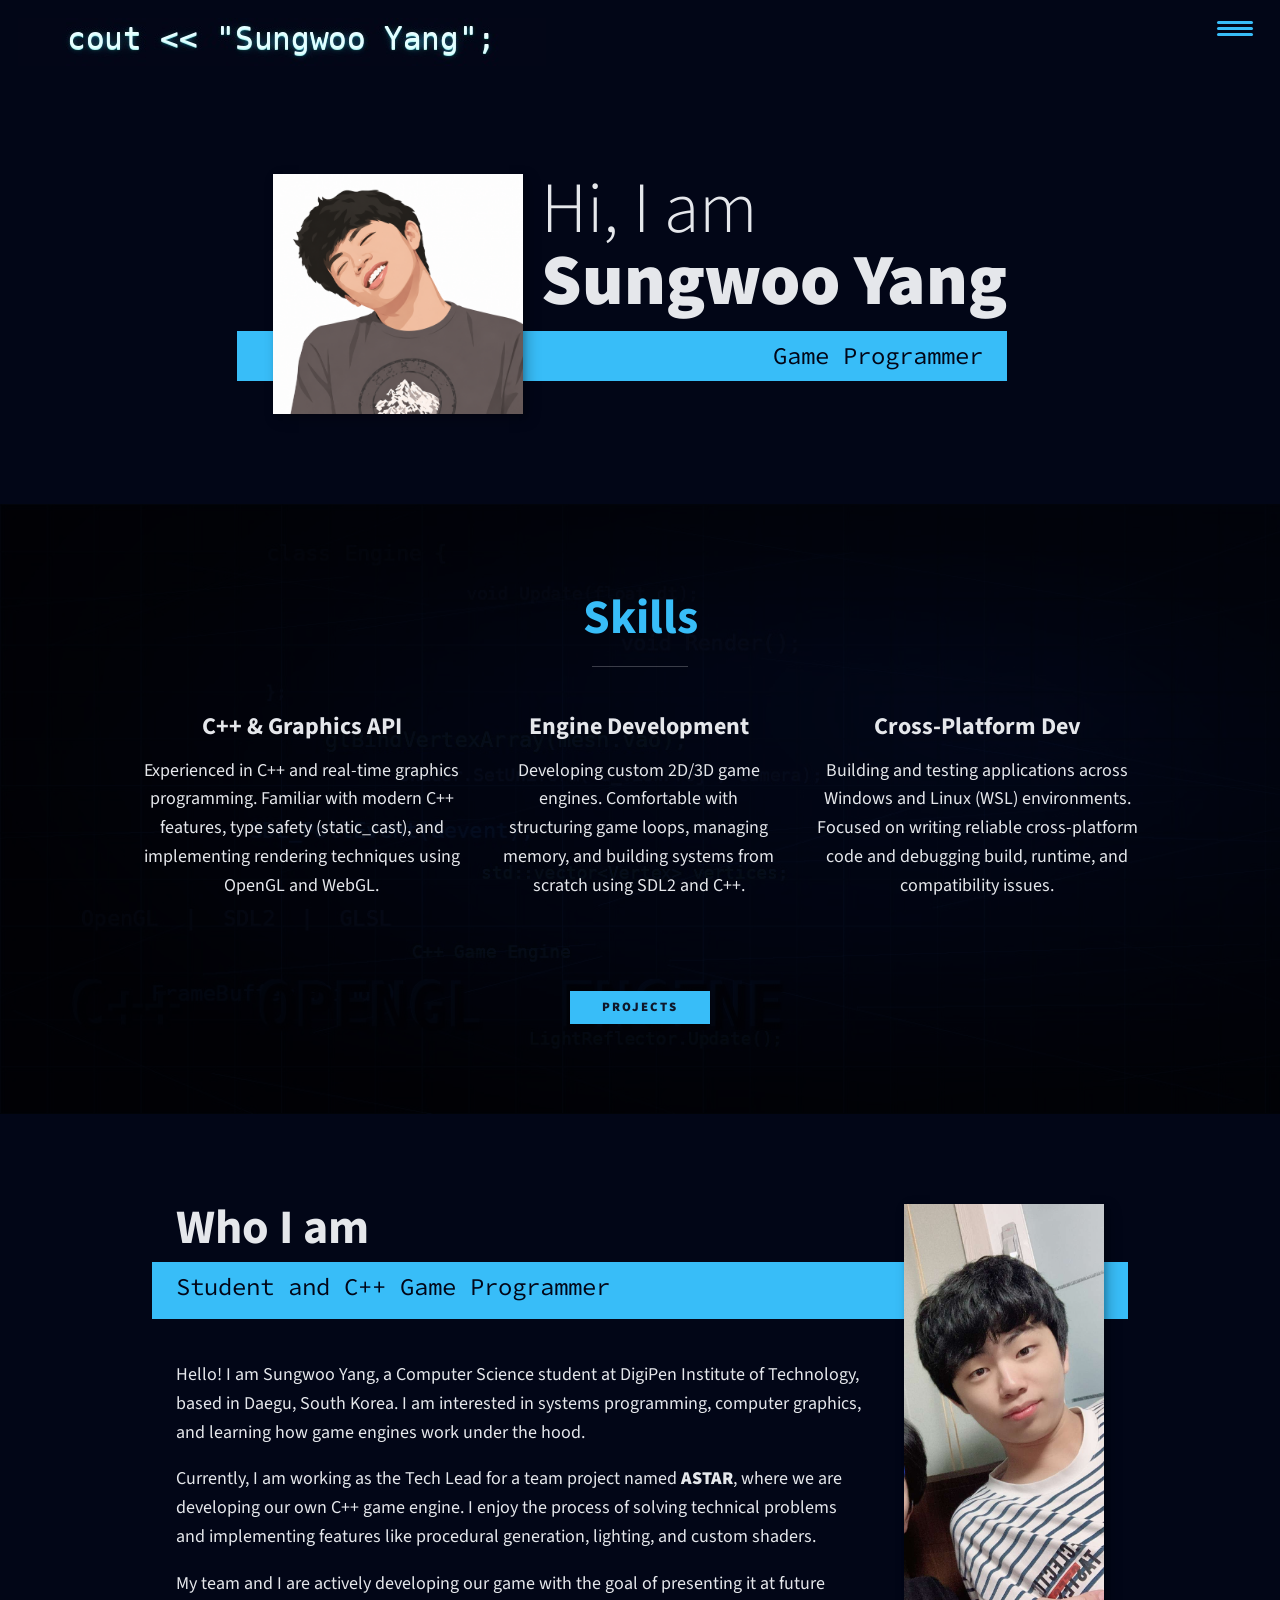
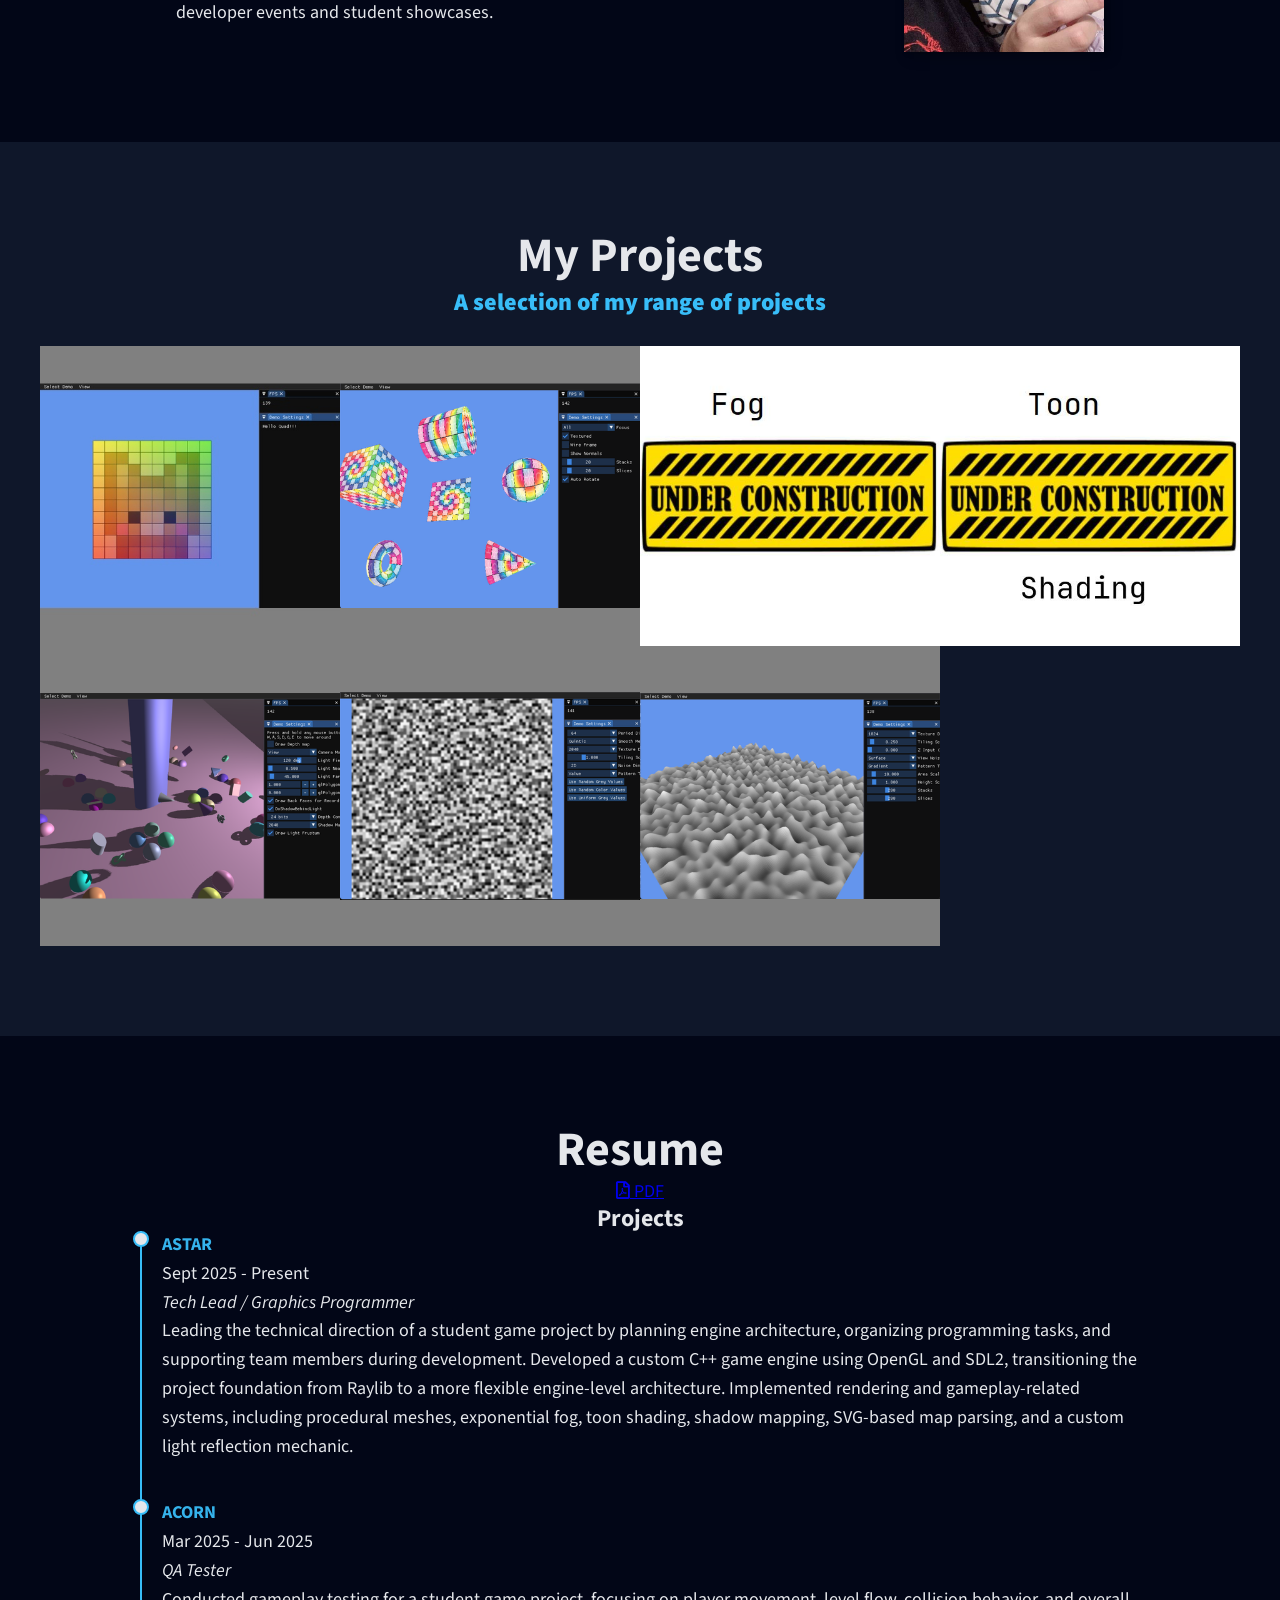
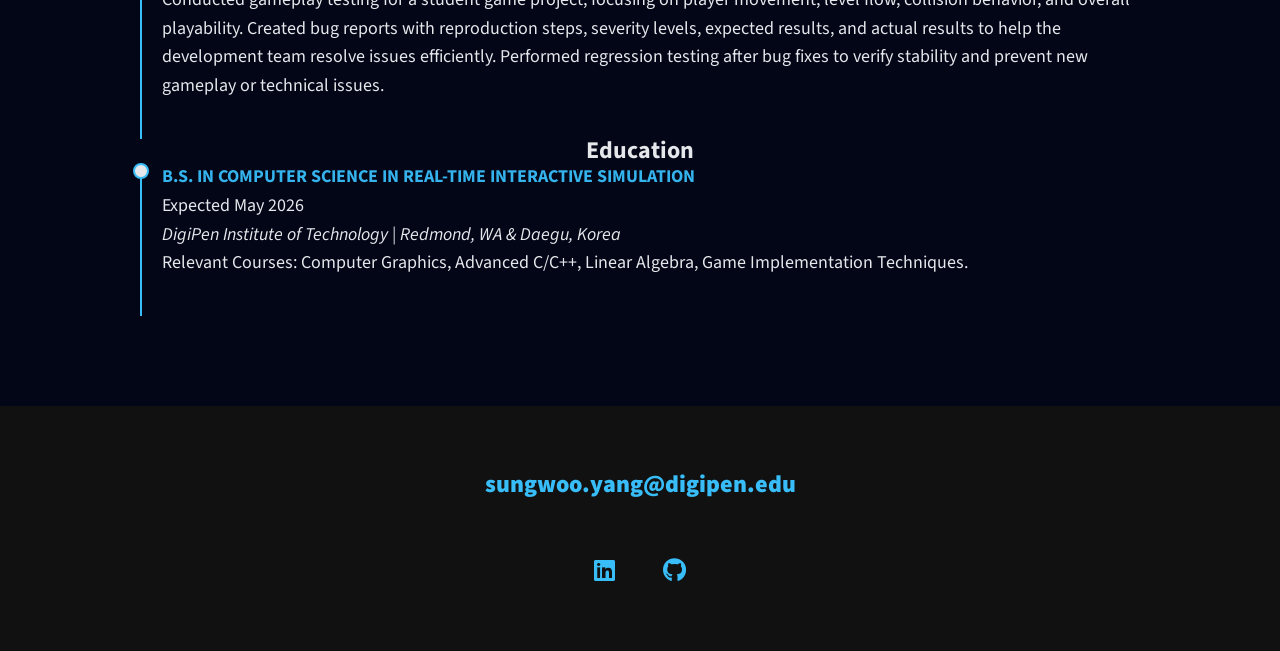
<file: index.html>
<!-- https://youtu.be/_xkSvufmjEs?si=mh-MXT2ZdUasYAYn&t=3416 -->
<!-- adobe.ly/2GAgF93 -->
<!-- https://scrimba.com/build-and-deploy-your-portfolio-c012 -->
<!DOCTYPE html>
<html lang="en">

<head>
    <meta charset="UTF-8">
    <link rel="icon" type="image/svg+xml" href="../img/face.jpg">

    <!-- Help auto scale for desktop & mobile -->
    <meta name="viewport" content="width=device-width, initial-scale=1.0" />
    <title>Sungwoo Yang Portfolio Website</title>

    <!-- Normalize the difference across browsers  https://necolas.github.io/normalize.css/ -->
    <link rel="stylesheet" href="external/normalize.css" />

    <link rel="stylesheet" href="https://cdnjs.cloudflare.com/ajax/libs/font-awesome/5.11.2/css/all.css"
        integrity="sha256-46qynGAkLSFpVbEBog43gvNhfrOj+BmwXdxFgVK/Kvc=" crossorigin="anonymous" />

    <!-- https://fonts.google.com/selection/embed -->
    <link rel="preconnect" href="https://fonts.googleapis.com" />
    <link rel="preconnect" href="https://fonts.gstatic.com" crossorigin />
    <link
        href="https://fonts.googleapis.com/css2?family=Source+Code+Pro:ital,wght@0,200..900;1,200..900&family=Source+Sans+3:ital,wght@0,200..900;1,200..900&display=swap"
        rel="stylesheet" />

    <link rel="stylesheet" href="css/style.css" />
</head>

<body>
    <header>
        <div class="logo">
            <!-- alt text can be blank since the logo is purely decorative and putting something like logo isn't actually helpful -->
            <img src="img/cout.jpg" alt="">
        </div>
        <button class="nav-toggle" aria-label="toggle navigation">
            <span class="hamburger"></span>
        </button>
        <nav class="nav">
            <ul class="nav__list">
                <li class="nav__item"> <a href="#home" class="nav__link">Home</a> </li>
                <li class="nav__item"> <a href="#skills" class="nav__link">Skills</a> </li>
                <li class="nav__item"> <a href="#about" class="nav__link">About Me</a> </li>
                <li class="nav__item"> <a href="#projects" class="nav__link">Projects</a> </li>
                <li class="nav__item"> <a href="#resume" class="nav__link">Resume</a> </li>
            </ul>
        </nav>
    </header>

    <!-- Introduction -->

    <section class="intro" id="#home">
        <!-- <div class="intro-bg">
            <iframe src="webgl/for_fun.html"></iframe>
        </div> -->
        <h1 class="section__title section__title--intro">
            Hi, I am <strong>Sungwoo Yang</strong>
        </h1>
        <p class="section__subtitle section__subtitle--intro">Game Programmer</p>
        <img src="img/face.jpg" alt="a picture of Sungwoo Yang smiling" class="intro__img" />
    </section>

    <!-- My Services -->
    <section class="my-services" id="skills">
        <h2 class="section__title section__title--services">Skills</h2>
        <div class="services">
            <div class="service">
                <h3>C++ & Graphics API</h3>
                <p>
                    Experienced in C++ and real-time graphics programming. Familiar with modern C++ features, type
                    safety (static_cast), and implementing rendering techniques using OpenGL and WebGL.
                </p>
            </div>

            <div class="service">
                <h3>Engine Development</h3>
                <p>
                    Developing custom 2D/3D game engines. Comfortable with structuring game loops, managing memory, and
                    building systems from scratch using SDL2 and C++.
                </p>
            </div>

            <div class="service">
                <h3>Cross-Platform Dev</h3>
                <p>
                    Building and testing applications across Windows and Linux (WSL) environments. Focused on writing
                    reliable cross-platform code and debugging build, runtime, and compatibility issues.
                </p>
            </div>
        </div>

        <a href="#projects" class="btn">Projects</a>
    </section>

    <!-- About Me -->
    <section class="about-me" id="about">
        <h2 class="section__title section__title--about">Who I am</h2>
        <p class="section__subtitle section__subtitle--about">
            Student and C++ Game Programmer
        </p>

        <div class="about-me__body">
            <p>
                Hello! I am Sungwoo Yang, a Computer Science student at DigiPen Institute of Technology, based in
                Daegu, South Korea. I am interested in systems programming, computer graphics, and learning how game
                engines work under the hood.
            </p>
            <p>
                Currently, I am working as the Tech Lead for a team project named <strong>ASTAR</strong>, where we are
                developing our own C++ game engine. I enjoy the process of solving technical problems and implementing
                features like procedural generation, lighting, and custom shaders.
            </p>
            <p>
                My team and I are actively developing our game with the goal of presenting it at future developer events
                and student showcases.
            </p>
        </div>
        <img src="img/tall.jpg" alt="picture of Sungwoo Yang" class="about-me__img" />
    </section>

    <!-- My Portfolio -->
    <section class="my-projects" id="projects">
        <h2 class="section__title section__title--projects">My Projects</h2>
        <p class="section__subtitle section__subtitle--projects">
            A selection of my range of projects
        </p>
        <div class="portfolio">
            <a href="portfolio/01_hello.html" class="portfolio__item">
                <img src="img/portfolio_thumbnails/01_hello.jpg" alt="" class="portfolio__img" />
            </a>
            <a href="portfolio/02_meshes.html" class="portfolio__item">
                <img src="img/portfolio_thumbnails/02_meshes.jpg" alt="" class="portfolio__img" />
            </a>
            <a href="portfolio/03_fog.html" class="portfolio__item">
                <img src="img/portfolio_thumbnails/03_fog.jpg" alt="" class="portfolio__img" />
            </a>
            <a href="portfolio/04_toon.html" class="portfolio__item">
                <img src="img/portfolio_thumbnails/04_toon.jpg" alt="" class="portfolio__img" />
            </a>
            <a href="portfolio/05_shadow.html" class="portfolio__item">
                <img src="img/portfolio_thumbnails/05_shadow.jpg" alt="" class="portfolio__img" />
            </a>
            <a href="portfolio/06_value.html" class="portfolio__item">
                <img src="img/portfolio_thumbnails/06_value.jpg" alt="" class="portfolio__img" />
            </a>
            <a href="portfolio/07_gradient.html" class="portfolio__item">
                <img src="img/portfolio_thumbnails/07_gradient.jpg" alt="" class="portfolio__img" />
            </a>

        </div>
    </section>

    <!-- Resume Section -->
    <section class="my-resume" id="resume">
        <h2 class="section__title section__title--resume">Resume</h2>
        <a target="_blank" href="docs/Resume.pdf"><i class="far fa-file-pdf"></i> PDF</a>

        <div class="resume-section">
            <h3>Projects</h3>
            <div class="resume-item">
                <p>
                    <b>ASTAR</b><br>
                    Sept 2025 - Present<br>
                    <em>Tech Lead / Graphics Programmer</em><br>
                    Leading the technical direction of a student game project by planning engine architecture,
                    organizing programming tasks, and supporting team members during development. Developed a custom
                    C++ game engine using OpenGL and SDL2, transitioning the project foundation from Raylib to a
                    more flexible engine-level architecture. Implemented rendering and gameplay-related systems,
                    including procedural meshes, exponential fog, toon shading, shadow mapping, SVG-based map parsing,
                    and a custom light reflection mechanic.
                </p>
            </div>
            <div class="resume-item">
                <p>
                    <b>Acorn</b><br>
                    Mar 2025 - Jun 2025<br>
                    <em>QA Tester</em><br>
                    Conducted gameplay testing for a student game project, focusing on player movement, level flow,
                    collision behavior, and overall playability. Created bug reports with reproduction steps, severity
                    levels, expected results, and actual results to help the development team resolve issues
                    efficiently.
                    Performed regression testing after bug fixes to verify stability and prevent new gameplay or
                    technical issues.
                </p>
            </div>

            <h3>Education</h3>
            <div class="resume-item">
                <p>
                    <b>B.S. in Computer Science in Real-Time Interactive Simulation</b><br>
                    Expected May 2026<br>
                    <em>DigiPen Institute of Technology | Redmond, WA & Daegu, Korea</em><br>
                    Relevant Courses: Computer Graphics, Advanced C/C++, Linear Algebra, Game Implementation Techniques.
                </p>
            </div>
        </div>
    </section>
    <!-- /Resume Section -->

    <!-- Footer -->
    <footer class="footer">
        <a href="mailto:sungwoo.yang@digipen.edu" class="footer__link">sungwoo.yang@digipen.edu</a>
        <ul class="social-list">
            <li class="social-list__item">
                <a class="social-list__link" href="https://linkedin.com/in/sungwoo-yang">
                    <i class="fab fa-linkedin"></i>
                </a>
            </li>
            <li class="social-list__item">
                <a class="social-list__link" href="https://github.com/sungwoo-yang">
                    <i class="fab fa-github"></i>
                </a>
            </li>
            <!-- Want to list more? search : https://fontawesome.com/v5/search?ic=brands -->
        </ul>
    </footer>

    <script src="js/index.js"></script>
</body>

</html>
</file>
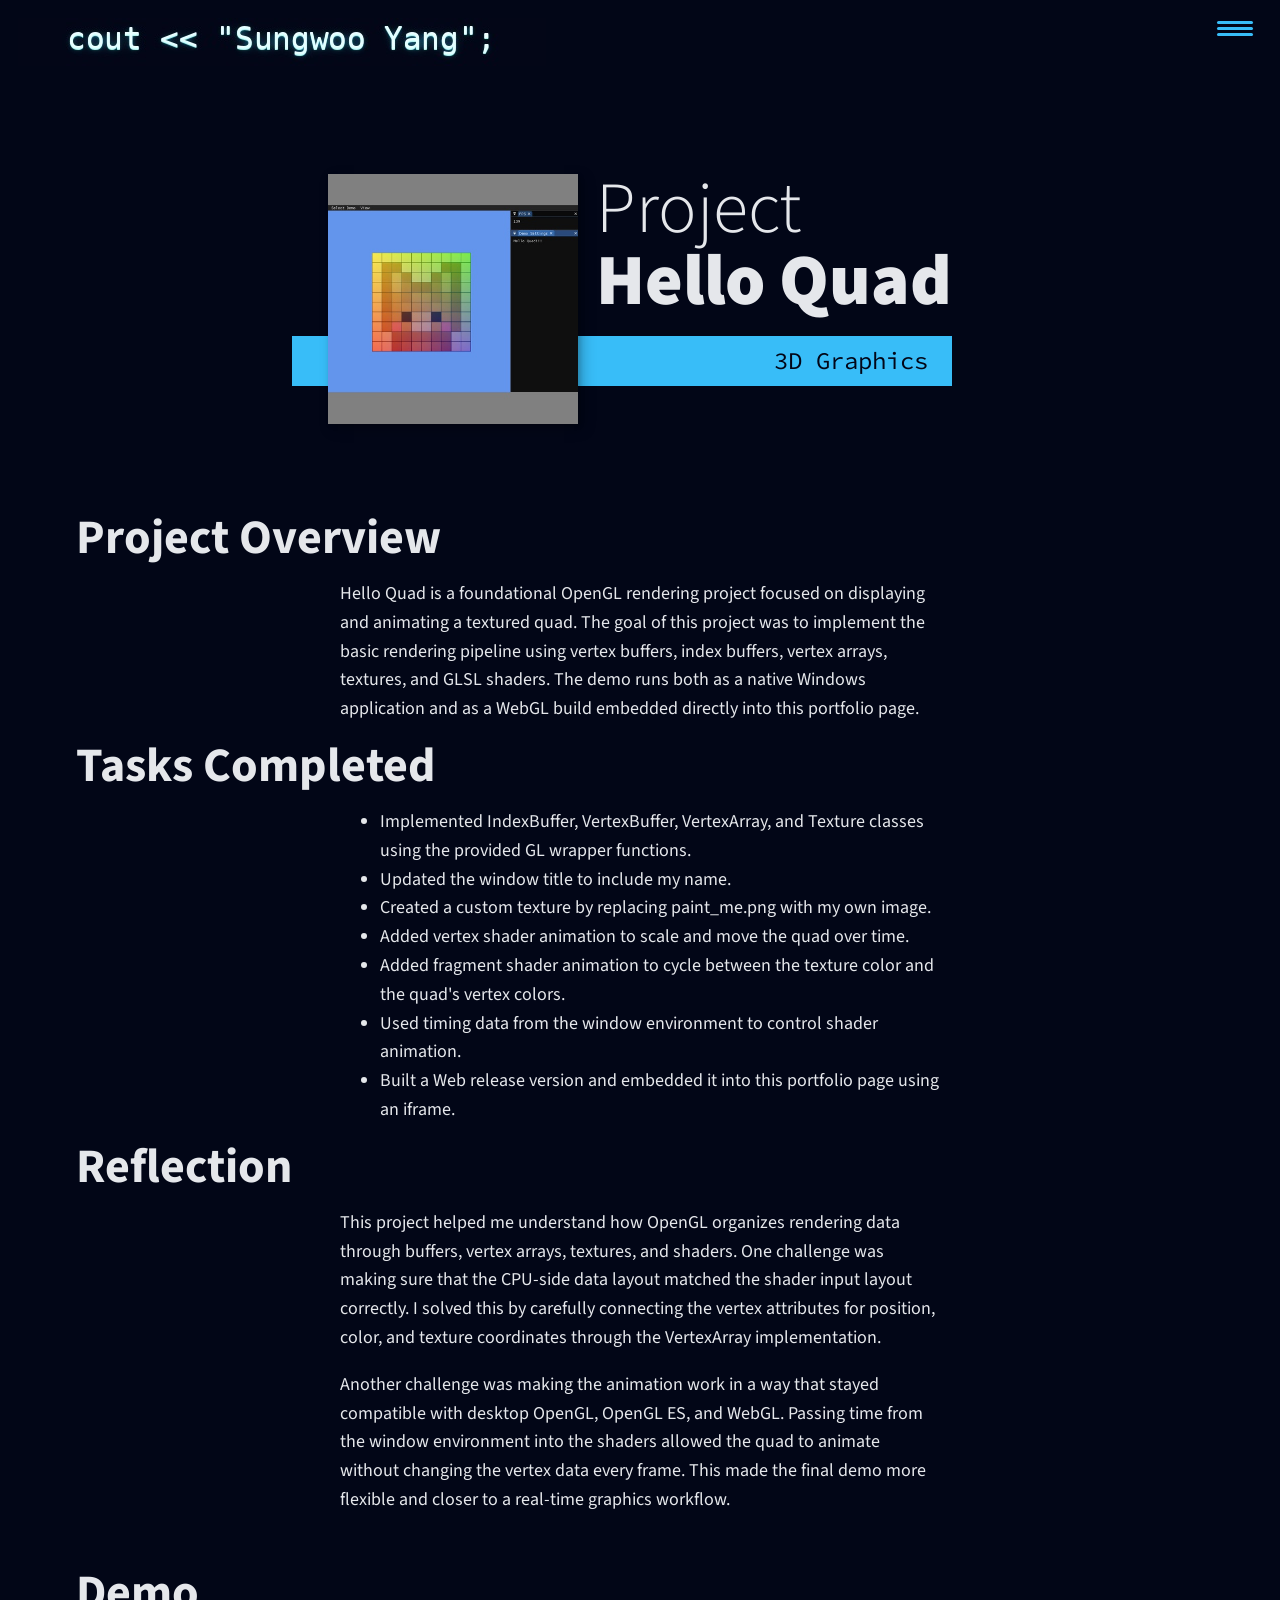
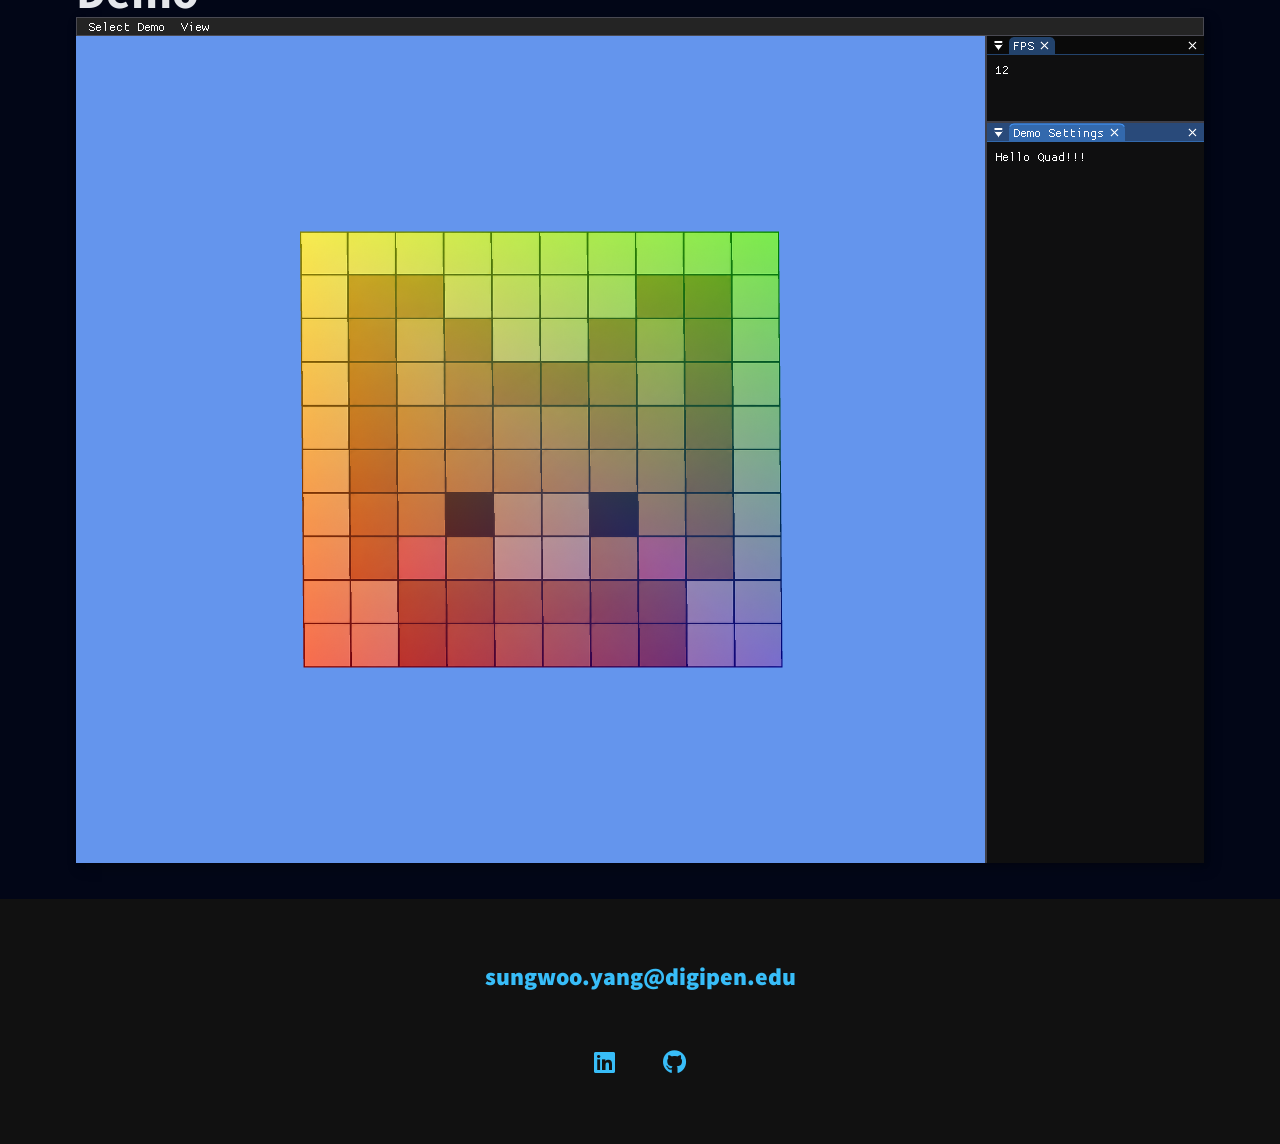
<file: portfolio/01_hello.html>
<!-- https://youtu.be/_xkSvufmjEs?si=mh-MXT2ZdUasYAYn&t=3416 -->
<!-- adobe.ly/2GAgF93 -->
<!-- https://scrimba.com/build-and-deploy-your-portfolio-c012 -->
<!DOCTYPE html>
<html lang="en">

<head>
    <meta charset="UTF-8">
    <link rel="icon" type="image/svg+xml" href="../img/face.jpg">

    <!-- Help auto scale for desktop & mobile -->
    <meta name="viewport" content="width=device-width, initial-scale=1.0">
    <title>CS250 Sungwoo Yang Assignments</title>

    <!-- Normalize the difference across browsers  https://necolas.github.io/normalize.css/ -->
    <link rel="stylesheet" href="../external/normalize.css">

    <link rel="stylesheet" href="https://cdnjs.cloudflare.com/ajax/libs/font-awesome/5.11.2/css/all.css"
        integrity="sha256-46qynGAkLSFpVbEBog43gvNhfrOj+BmwXdxFgVK/Kvc=" crossorigin="anonymous" />

    <!-- https://fonts.google.com/selection/embed -->
    <link rel="preconnect" href="https://fonts.googleapis.com">
    <link rel="preconnect" href="https://fonts.gstatic.com" crossorigin>
    <link
        href="https://fonts.googleapis.com/css2?family=Source+Code+Pro:ital,wght@0,200..900;1,200..900&family=Source+Sans+3:ital,wght@0,200..900;1,200..900&display=swap"
        rel="stylesheet">

    <link rel="stylesheet" href="../css/style.css">
</head>

<body>
    <header>
        <div class="logo">
            <!-- alt text can be blank since the logo is purely decorative and putting something like logo isn't actually helpful -->
            <img src="../img/cout.jpg" alt="">
        </div>
        <button class="nav-toggle" aria-label="toggle navigation">
            <span class="hamburger"></span>
        </button>
        <nav class="nav">
            <ul class="nav__list">
                <li class="nav__item">
                    <a href="../index.html" class="nav__link">Home</a>
                </li>
                <li class="nav__item">
                    <a href="../index.html#skills" class="nav__link">Skills</a>
                </li>
                <li class="nav__item">
                    <a href="../index.html#about" class="nav__link">About Me</a>
                </li>
                <li class="nav__item">
                    <a href="../index.html#projects" class="nav__link">Projects</a>
                </li>
                <li class="nav__item">
                    <a href="../index.html#resume" class="nav__link">Resume</a>
                </li>
            </ul>
        </nav>
    </header>

    <!-- Introduction -->
    <section class="intro">
        <h1 class="section__title section__title--intro">
            Project <strong>Hello Quad</strong>
        </h1>
        <p class="section__subtitle section__subtitle--intro">3D Graphics</p>
        <img src="../img/portfolio_thumbnails/01_hello.jpg" alt="a picture of this portfolio item" class="intro__img">
    </section>

    <div class="portfolio-item-individual">
        <h2>Project Overview</h2>
        <p>
            Hello Quad is a foundational OpenGL rendering project focused on displaying and animating a textured quad.
            The goal of this project was to implement the basic rendering pipeline using vertex buffers, index buffers,
            vertex arrays, textures, and GLSL shaders. The demo runs both as a native Windows application and as a WebGL
            build embedded directly into this portfolio page.
        </p>

        <h2>Tasks Completed</h2>
        <ul>
            <li>Implemented IndexBuffer, VertexBuffer, VertexArray, and Texture classes using the provided GL wrapper
                functions.</li>
            <li>Updated the window title to include my name.</li>
            <li>Created a custom texture by replacing paint_me.png with my own image.</li>
            <li>Added vertex shader animation to scale and move the quad over time.</li>
            <li>Added fragment shader animation to cycle between the texture color and the quad's vertex colors.</li>
            <li>Used timing data from the window environment to control shader animation.</li>
            <li>Built a Web release version and embedded it into this portfolio page using an iframe.</li>
        </ul>

        <h2>Reflection</h2>
        <p>
            This project helped me understand how OpenGL organizes rendering data through buffers, vertex arrays,
            textures, and shaders. One challenge was making sure that the CPU-side data layout matched the shader
            input layout correctly. I solved this by carefully connecting the vertex attributes for position, color,
            and texture coordinates through the VertexArray implementation.
        </p>
        <p>
            Another challenge was making the animation work in a way that stayed compatible with desktop OpenGL,
            OpenGL ES, and WebGL. Passing time from the window environment into the shaders allowed the quad to animate
            without changing the vertex data every frame. This made the final demo more flexible and closer to a
            real-time
            graphics workflow.
        </p>
    </div>

    <div class="portfolio-item-individual">
        <h2>Demo</h2>
        <iframe id="demo" src="../webgl/D01HelloQuad/graphics_fun.html"></iframe>
    </div>


    <!-- Footer -->
    <footer class="footer">
        <a href="mailto:my.email@digipen.edu" class="footer__link">sungwoo.yang@digipen.edu</a>
        <ul class="social-list">
            <li class="social-list__item">
                <a class="social-list__link" href="https://linkedin.com/in/sungwoo-yang">
                    <i class="fab fa-linkedin"></i>
                </a>
            </li>
            <li class="social-list__item">
                <a class="social-list__link" href="https://github.com/sungwoo-yang">
                    <i class="fab fa-github"></i>
                </a>
            </li>
            <!-- Want to list more? search : https://fontawesome.com/v5/search?ic=brands -->
        </ul>
    </footer>

    <script src="../js/index.js"></script>

</body>

</html>
</file>
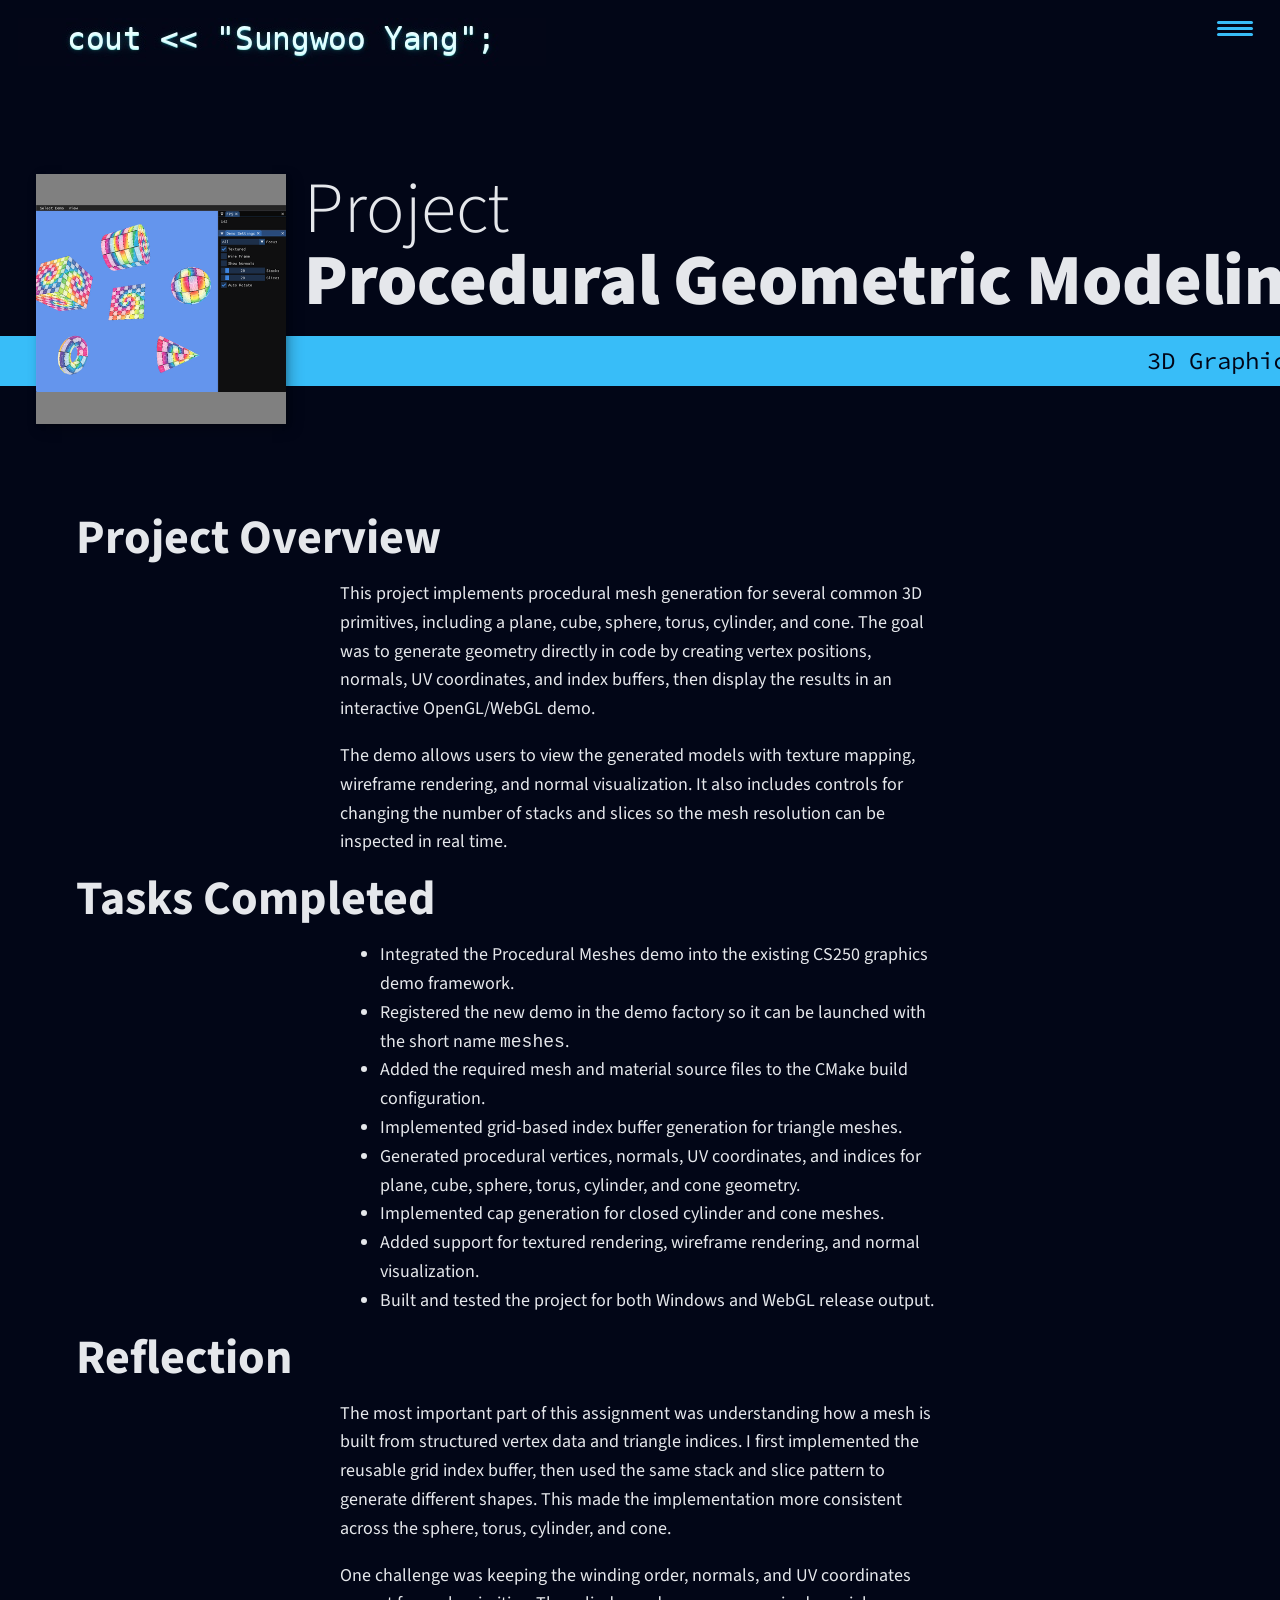
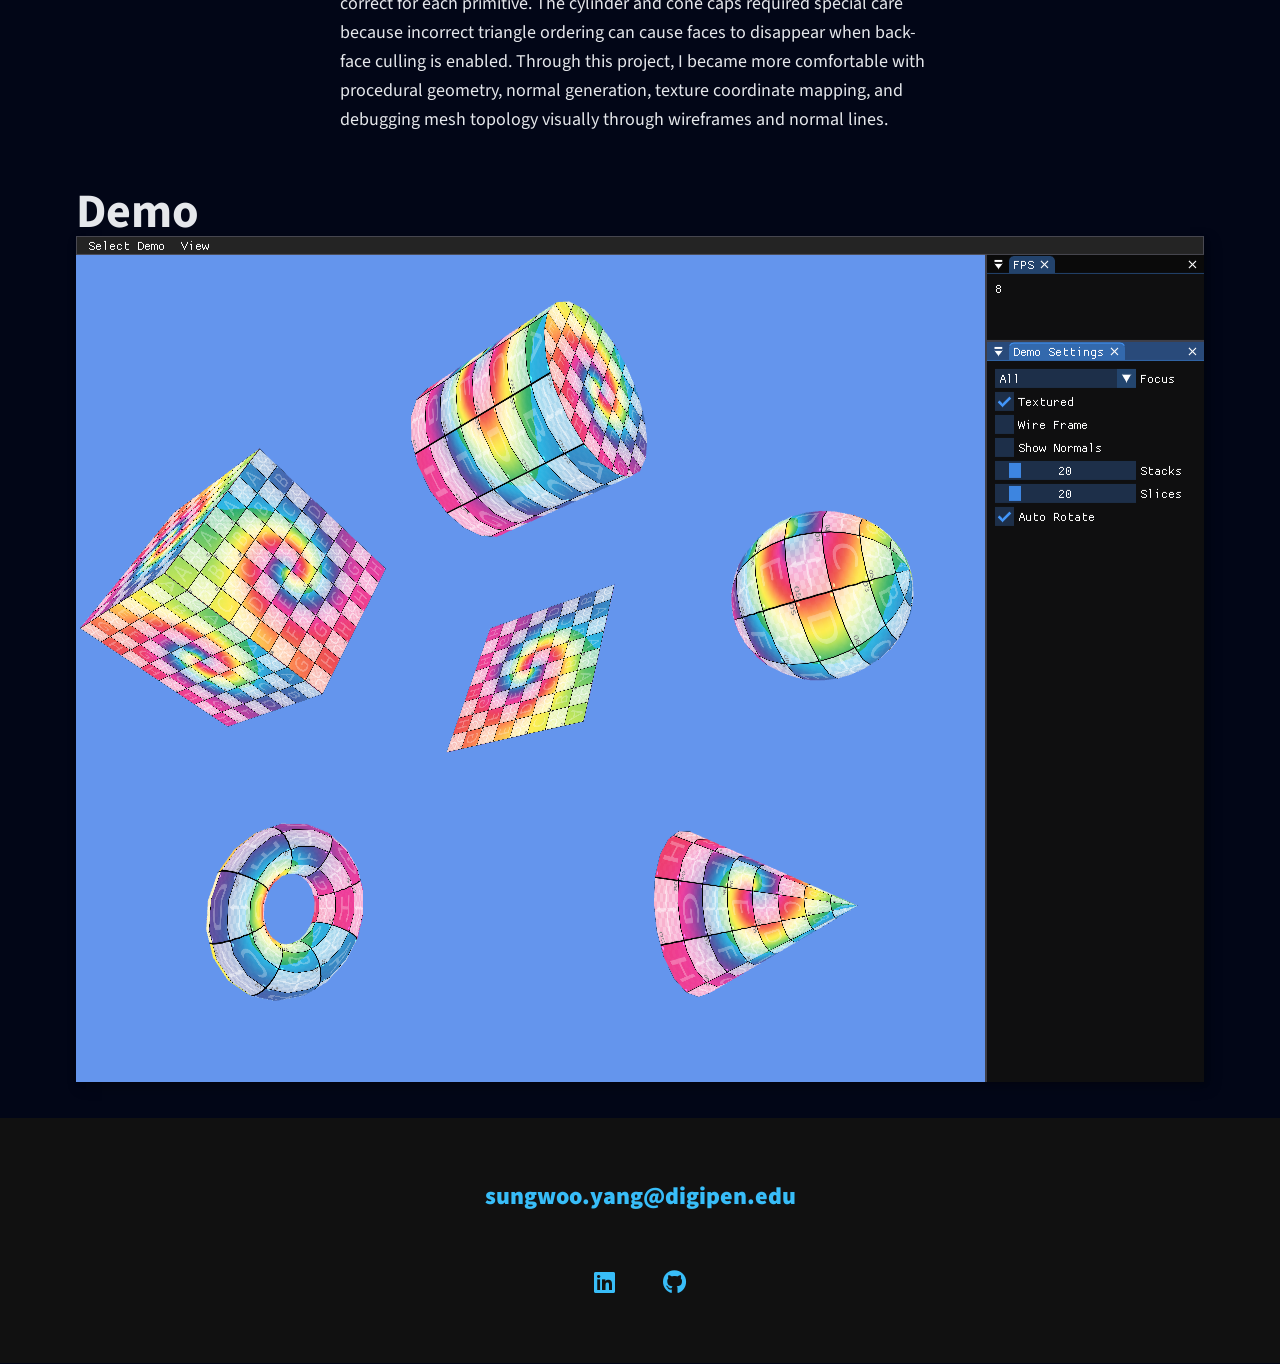
<file: portfolio/02_meshes.html>
<!-- https://youtu.be/_xkSvufmjEs?si=mh-MXT2ZdUasYAYn&t=3416 -->
<!-- adobe.ly/2GAgF93 -->
<!-- https://scrimba.com/build-and-deploy-your-portfolio-c012 -->
<!DOCTYPE html>
<html lang="en">

<head>
    <meta charset="UTF-8">
    <link rel="icon" type="image/svg+xml" href="../img/face.jpg">

    <!-- Help auto scale for desktop & mobile -->
    <meta name="viewport" content="width=device-width, initial-scale=1.0">
    <title>CS250 Sungwoo Yang Assignments</title>

    <!-- Normalize the difference across browsers  https://necolas.github.io/normalize.css/ -->
    <link rel="stylesheet" href="../external/normalize.css">

    <link rel="stylesheet" href="https://cdnjs.cloudflare.com/ajax/libs/font-awesome/5.11.2/css/all.css"
        integrity="sha256-46qynGAkLSFpVbEBog43gvNhfrOj+BmwXdxFgVK/Kvc=" crossorigin="anonymous" />

    <!-- https://fonts.google.com/selection/embed -->
    <link rel="preconnect" href="https://fonts.googleapis.com">
    <link rel="preconnect" href="https://fonts.gstatic.com" crossorigin>
    <link
        href="https://fonts.googleapis.com/css2?family=Source+Code+Pro:ital,wght@0,200..900;1,200..900&family=Source+Sans+3:ital,wght@0,200..900;1,200..900&display=swap"
        rel="stylesheet">

    <link rel="stylesheet" href="../css/style.css">
</head>

<body>
    <header>
        <div class="logo">
            <!-- alt text can be blank since the logo is purely decorative and putting something like logo isn't actually helpful -->
            <img src="../img/cout.jpg" alt="">
        </div>
        <button class="nav-toggle" aria-label="toggle navigation">
            <span class="hamburger"></span>
        </button>
        <nav class="nav">
            <ul class="nav__list">
                <li class="nav__item">
                    <a href="../index.html" class="nav__link">Home</a>
                </li>
                <li class="nav__item">
                    <a href="../index.html#skills" class="nav__link">Skills</a>
                </li>
                <li class="nav__item">
                    <a href="../index.html#about" class="nav__link">About Me</a>
                </li>
                <li class="nav__item">
                    <a href="../index.html#projects" class="nav__link">Projects</a>
                </li>
                <li class="nav__item">
                    <a href="../index.html#resume" class="nav__link">Resume</a>
                </li>
            </ul>
        </nav>
    </header>

    <!-- Introduction -->
    <section class="intro">
        <h1 class="section__title section__title--intro">
            Project <strong>Procedural Geometric Modeling</strong>
        </h1>
        <p class="section__subtitle section__subtitle--intro">3D Graphics</p>
        <img src="../img/portfolio_thumbnails/02_meshes.jpg" alt="a picture of this portfolio item" class="intro__img">
    </section>

    <div class="portfolio-item-individual">
        <h2>Project Overview</h2>
        <p>
            This project implements procedural mesh generation for several common 3D primitives, including a plane,
            cube, sphere, torus, cylinder, and cone. The goal was to generate geometry directly in code by creating
            vertex positions, normals, UV coordinates, and index buffers, then display the results in an interactive
            OpenGL/WebGL demo.
        </p>
        <p>
            The demo allows users to view the generated models with texture mapping, wireframe rendering, and normal
            visualization. It also includes controls for changing the number of stacks and slices so the mesh resolution
            can be inspected in real time.
        </p>

        <h2>Tasks Completed</h2>
        <ul>
            <li>Integrated the Procedural Meshes demo into the existing CS250 graphics demo framework.</li>
            <li>Registered the new demo in the demo factory so it can be launched with the short name
                <code>meshes</code>.</li>
            <li>Added the required mesh and material source files to the CMake build configuration.</li>
            <li>Implemented grid-based index buffer generation for triangle meshes.</li>
            <li>Generated procedural vertices, normals, UV coordinates, and indices for plane, cube, sphere, torus,
                cylinder, and cone geometry.</li>
            <li>Implemented cap generation for closed cylinder and cone meshes.</li>
            <li>Added support for textured rendering, wireframe rendering, and normal visualization.</li>
            <li>Built and tested the project for both Windows and WebGL release output.</li>
        </ul>

        <h2>Reflection</h2>
        <p>
            The most important part of this assignment was understanding how a mesh is built from structured vertex
            data and triangle indices. I first implemented the reusable grid index buffer, then used the same stack and
            slice pattern to generate different shapes. This made the implementation more consistent across the sphere,
            torus, cylinder, and cone.
        </p>
        <p>
            One challenge was keeping the winding order, normals, and UV coordinates correct for each primitive. The
            cylinder and cone caps required special care because incorrect triangle ordering can cause faces to
            disappear
            when back-face culling is enabled. Through this project, I became more comfortable with procedural geometry,
            normal generation, texture coordinate mapping, and debugging mesh topology visually through wireframes and
            normal lines.
        </p>
    </div>

    <div class="portfolio-item-individual">
        <h2>Demo</h2>
        <iframe id="demo" src="../webgl/D02ProceduralMeshes/graphics_fun.html?start=meshes" tabindex="-1"></iframe>
    </div>

    <!-- Footer -->
    <footer class="footer">
        <a href="mailto:my.email@digipen.edu" class="footer__link">sungwoo.yang@digipen.edu</a>
        <ul class="social-list">
            <li class="social-list__item">
                <a class="social-list__link" href="https://linkedin.com/in/sungwoo-yang">
                    <i class="fab fa-linkedin"></i>
                </a>
            </li>
            <li class="social-list__item">
                <a class="social-list__link" href="https://github.com/sungwoo-yang      ">
                    <i class="fab fa-github"></i>
                </a>
            </li>
            <!-- Want to list more? search : https://fontawesome.com/v5/search?ic=brands -->
        </ul>
    </footer>

    <script src="../js/index.js"></script>

</body>

</html>
</file>
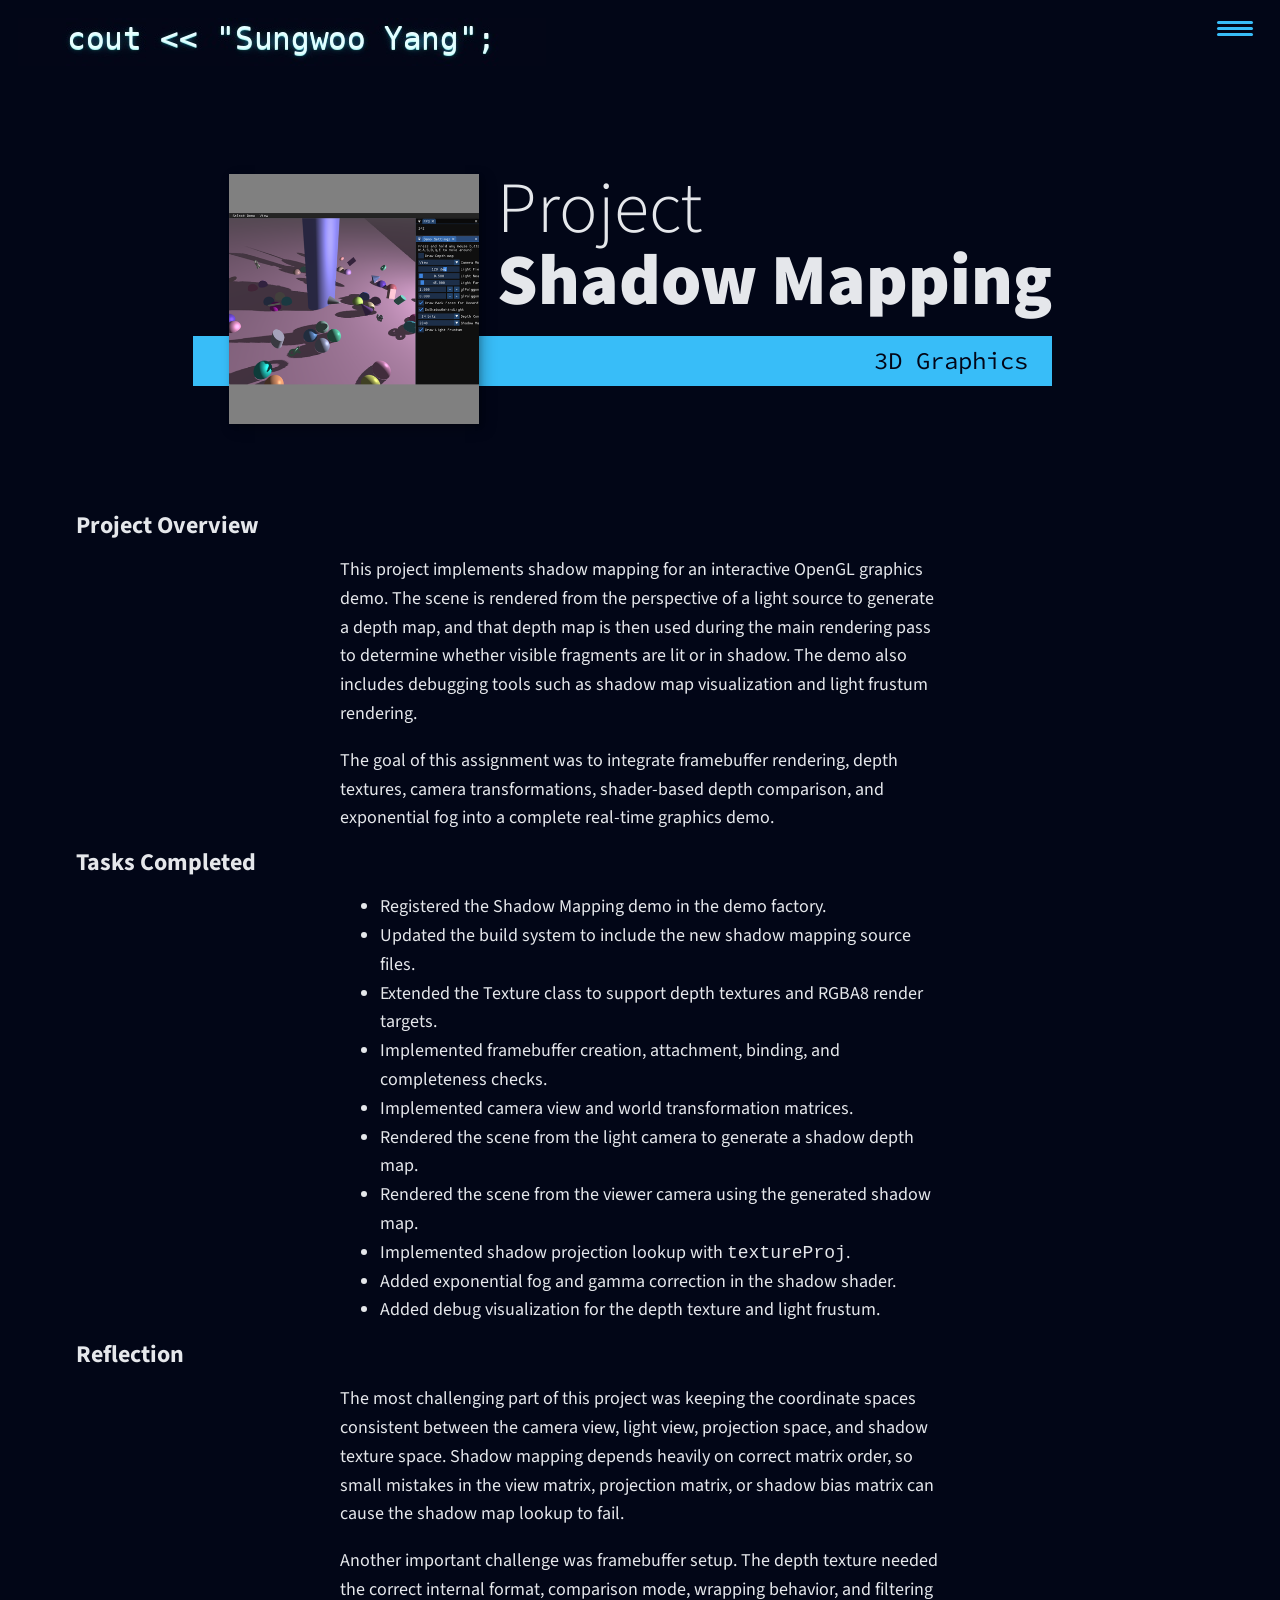
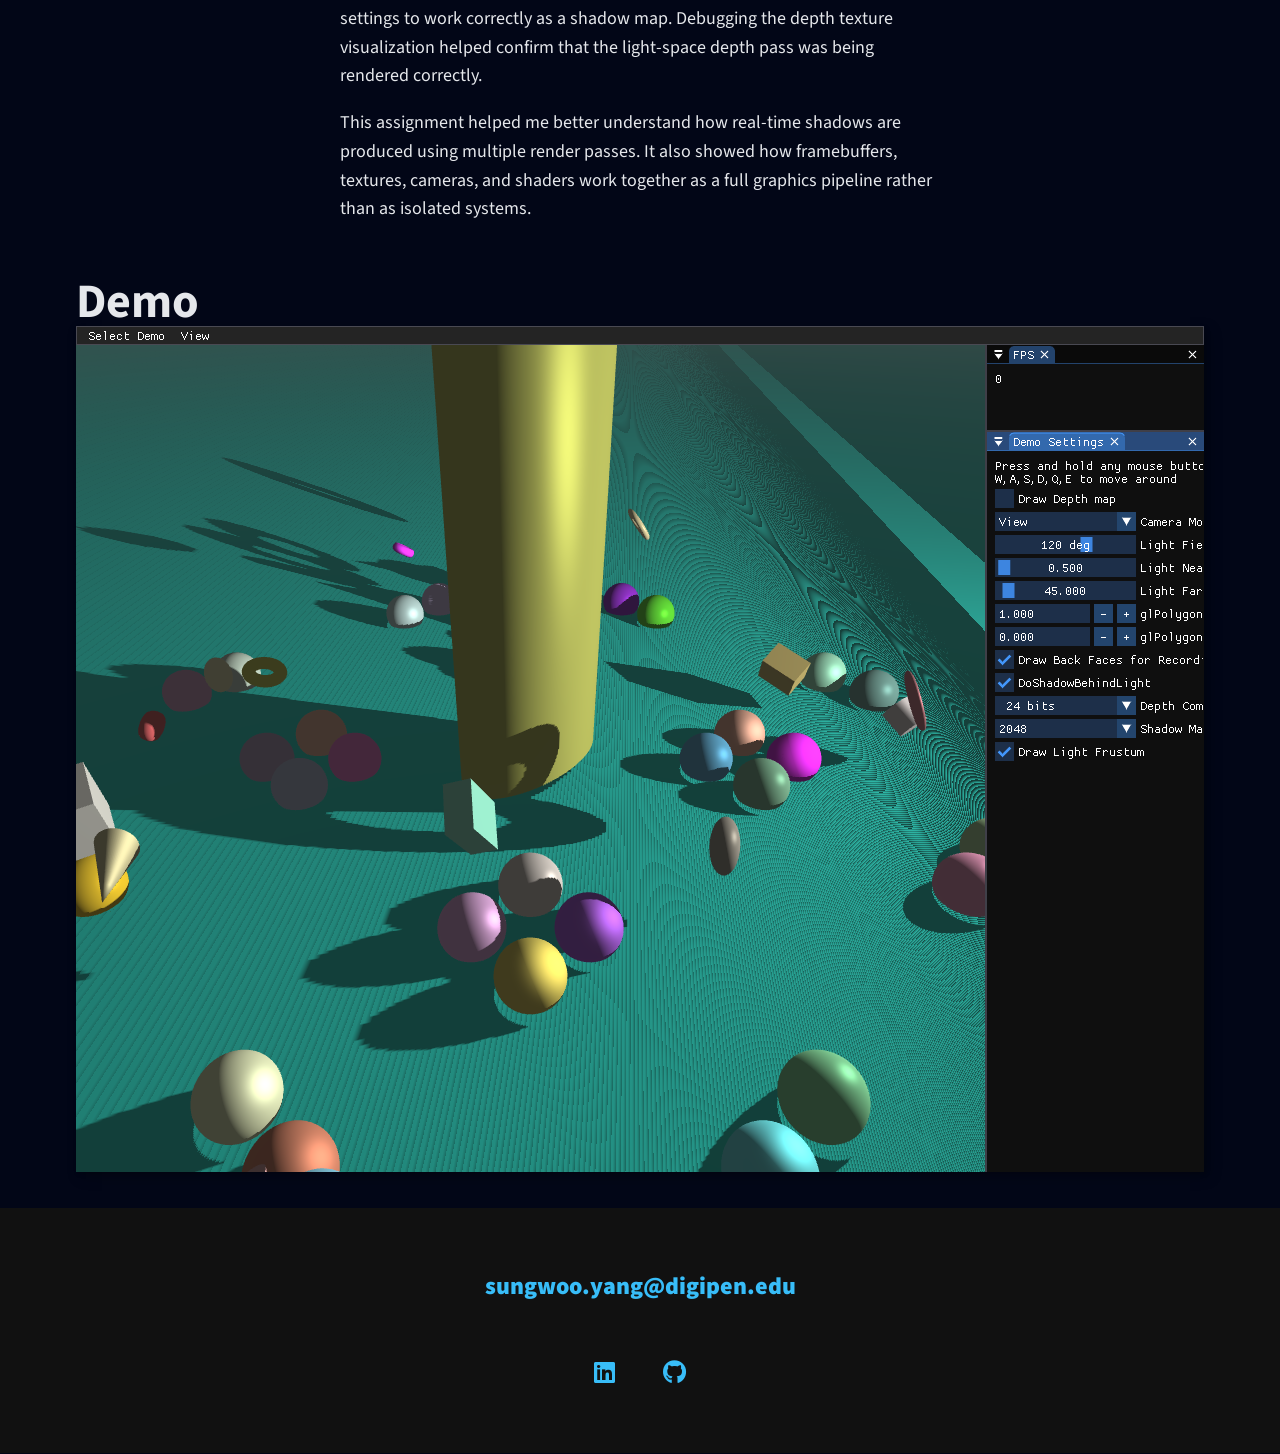
<file: portfolio/05_shadow.html>
<!-- https://youtu.be/_xkSvufmjEs?si=mh-MXT2ZdUasYAYn&t=3416 -->
<!-- adobe.ly/2GAgF93 -->
<!-- https://scrimba.com/build-and-deploy-your-portfolio-c012 -->
<!DOCTYPE html>
<html lang="en">

<head>
    <meta charset="UTF-8">
    <link rel="icon" type="image/svg+xml" href="../img/face.jpg">

    <!-- Help auto scale for desktop & mobile -->
    <meta name="viewport" content="width=device-width, initial-scale=1.0">
    <title>CS250 Sungwoo Yang Assignments</title>

    <!-- Normalize the difference across browsers  https://necolas.github.io/normalize.css/ -->
    <link rel="stylesheet" href="../external/normalize.css">

    <link rel="stylesheet" href="https://cdnjs.cloudflare.com/ajax/libs/font-awesome/5.11.2/css/all.css"
        integrity="sha256-46qynGAkLSFpVbEBog43gvNhfrOj+BmwXdxFgVK/Kvc=" crossorigin="anonymous" />

    <!-- https://fonts.google.com/selection/embed -->
    <link rel="preconnect" href="https://fonts.googleapis.com">
    <link rel="preconnect" href="https://fonts.gstatic.com" crossorigin>
    <link
        href="https://fonts.googleapis.com/css2?family=Source+Code+Pro:ital,wght@0,200..900;1,200..900&family=Source+Sans+3:ital,wght@0,200..900;1,200..900&display=swap"
        rel="stylesheet">

    <link rel="stylesheet" href="../css/style.css">
</head>

<body>
    <header>
        <div class="logo">
            <!-- alt text can be blank since the logo is purely decorative and putting something like logo isn't actually helpful -->
            <img src="../img/cout.jpg" alt="">
        </div>
        <button class="nav-toggle" aria-label="toggle navigation">
            <span class="hamburger"></span>
        </button>
        <nav class="nav">
            <ul class="nav__list">
                <li class="nav__item">
                    <a href="../index.html" class="nav__link">Home</a>
                </li>
                <li class="nav__item">
                    <a href="../index.html#skills" class="nav__link">Skills</a>
                </li>
                <li class="nav__item">
                    <a href="../index.html#about" class="nav__link">About Me</a>
                </li>
                <li class="nav__item">
                    <a href="../index.html#projects" class="nav__link">Projects</a>
                </li>
                <li class="nav__item">
                    <a href="../index.html#resume" class="nav__link">Resume</a>
                </li>
            </ul>
        </nav>
    </header>

    <!-- Introduction -->
    <section class="intro">
        <h1 class="section__title section__title--intro">
            Project <strong>Shadow Mapping</strong>
        </h1>
        <p class="section__subtitle section__subtitle--intro">3D Graphics</p>
        <img src="../img/portfolio_thumbnails/05_shadow.jpg" alt="a picture of this portfolio item" class="intro__img">
    </section>

    <div class="portfolio-item-individual">
        <h3>Project Overview</h3>
        <p>
            This project implements shadow mapping for an interactive OpenGL graphics demo. The scene is rendered from
            the
            perspective of a light source to generate a depth map, and that depth map is then used during the main
            rendering
            pass to determine whether visible fragments are lit or in shadow. The demo also includes debugging tools
            such as
            shadow map visualization and light frustum rendering.
        </p>
        <p>
            The goal of this assignment was to integrate framebuffer rendering, depth textures, camera transformations,
            shader-based depth comparison, and exponential fog into a complete real-time graphics demo.
        </p>

        <h3>Tasks Completed</h3>
        <ul>
            <li>Registered the Shadow Mapping demo in the demo factory.</li>
            <li>Updated the build system to include the new shadow mapping source files.</li>
            <li>Extended the Texture class to support depth textures and RGBA8 render targets.</li>
            <li>Implemented framebuffer creation, attachment, binding, and completeness checks.</li>
            <li>Implemented camera view and world transformation matrices.</li>
            <li>Rendered the scene from the light camera to generate a shadow depth map.</li>
            <li>Rendered the scene from the viewer camera using the generated shadow map.</li>
            <li>Implemented shadow projection lookup with <code>textureProj</code>.</li>
            <li>Added exponential fog and gamma correction in the shadow shader.</li>
            <li>Added debug visualization for the depth texture and light frustum.</li>
        </ul>

        <h3>Reflection</h3>
        <p>
            The most challenging part of this project was keeping the coordinate spaces consistent between the camera
            view,
            light view, projection space, and shadow texture space. Shadow mapping depends heavily on correct matrix
            order,
            so small mistakes in the view matrix, projection matrix, or shadow bias matrix can cause the shadow map
            lookup
            to fail.
        </p>
        <p>
            Another important challenge was framebuffer setup. The depth texture needed the correct internal format,
            comparison mode, wrapping behavior, and filtering settings to work correctly as a shadow map. Debugging the
            depth
            texture visualization helped confirm that the light-space depth pass was being rendered correctly.
        </p>
        <p>
            This assignment helped me better understand how real-time shadows are produced using multiple render passes.
            It
            also showed how framebuffers, textures, cameras, and shaders work together as a full graphics pipeline
            rather
            than as isolated systems.
        </p>
    </div>

    <div class="portfolio-item-individual">
        <h2>Demo</h2>
        <iframe id="demo" src="../webgl/D05ShadowMapping/graphics_fun.html?start=shadow" tabindex="-1"></iframe>
    </div>

    <!-- Footer -->
    <footer class="footer">
        <a href="mailto:my.email@digipen.edu" class="footer__link">sungwoo.yang@digipen.edu</a>
        <ul class="social-list">
            <li class="social-list__item">
                <a class="social-list__link" href="https://linkedin.com/in/sungwoo-yang">
                    <i class="fab fa-linkedin"></i>
                </a>
            </li>
            <li class="social-list__item">
                <a class="social-list__link" href="https://github.com/sungwoo-yang">
                    <i class="fab fa-github"></i>
                </a>
            </li>
            <!-- Want to list more? search : https://fontawesome.com/v5/search?ic=brands -->
        </ul>
    </footer>

    <script src="../js/index.js"></script>

</body>

</html>
</file>
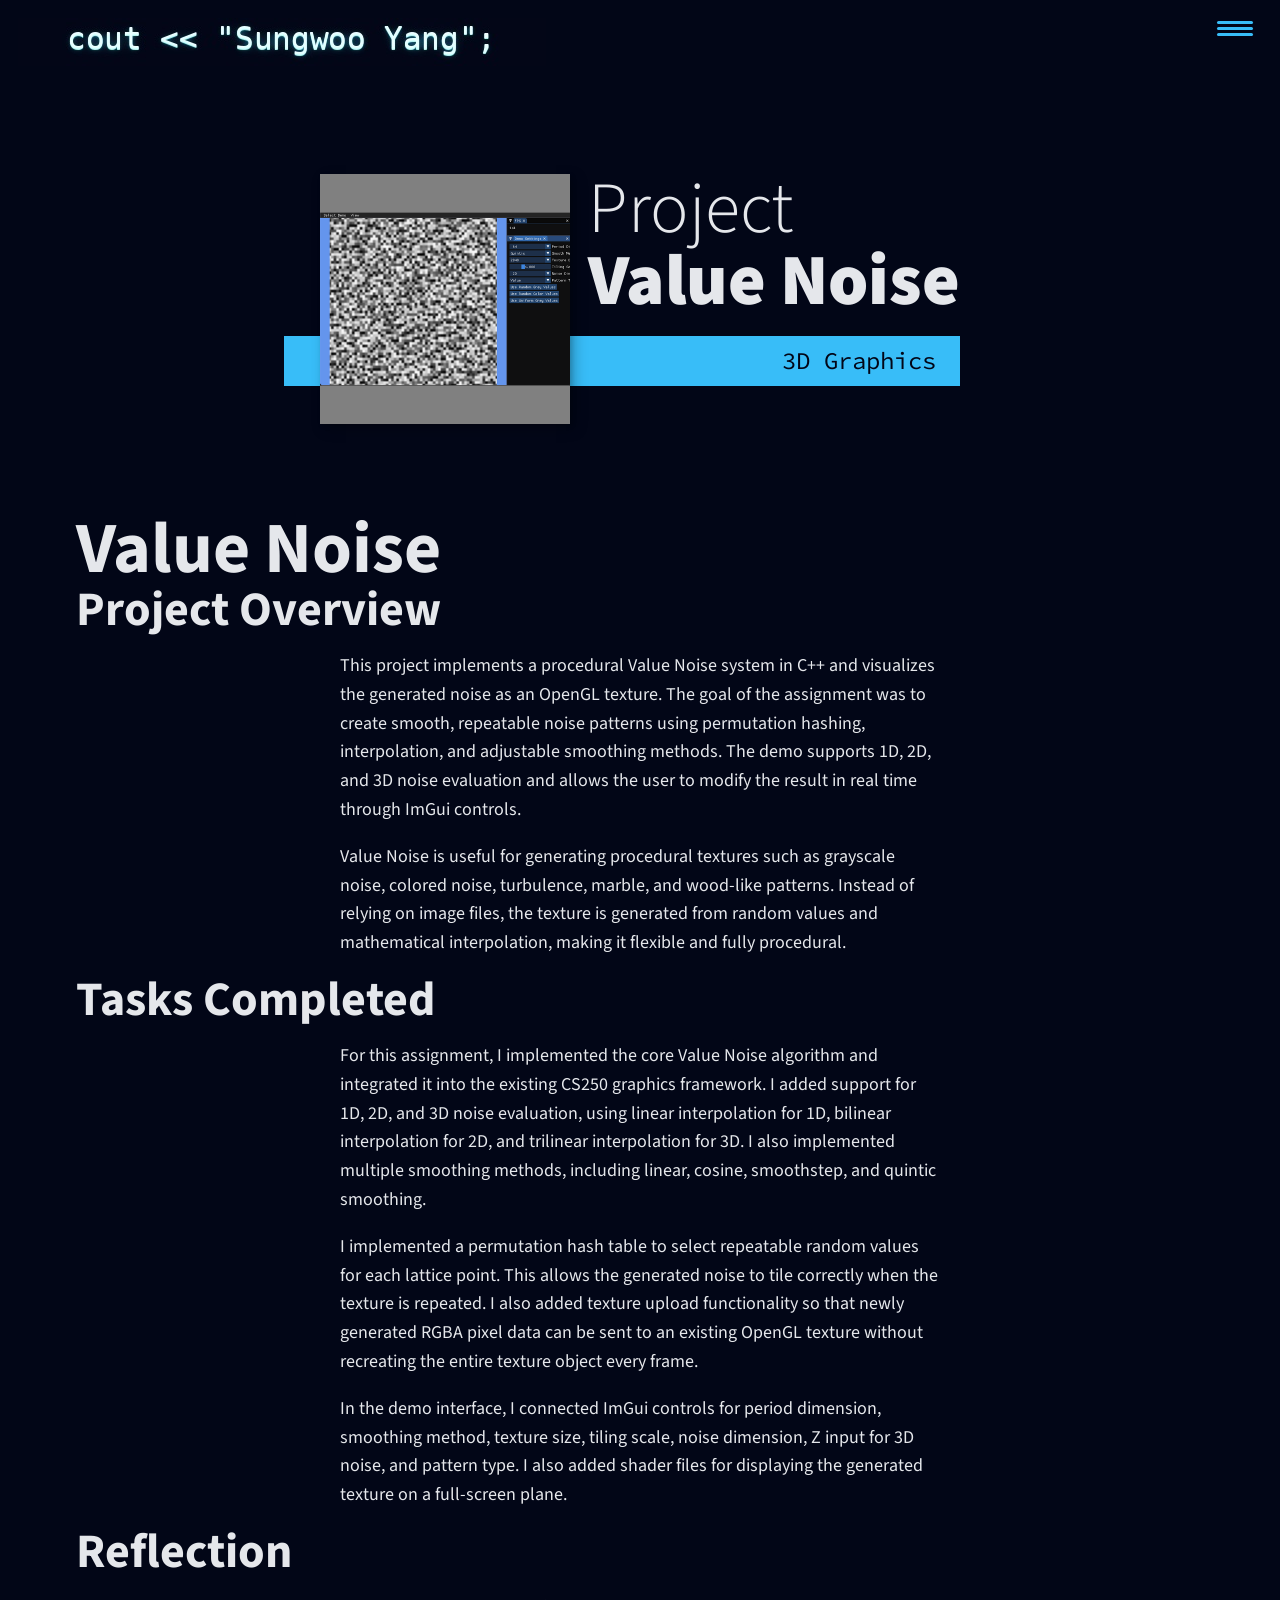
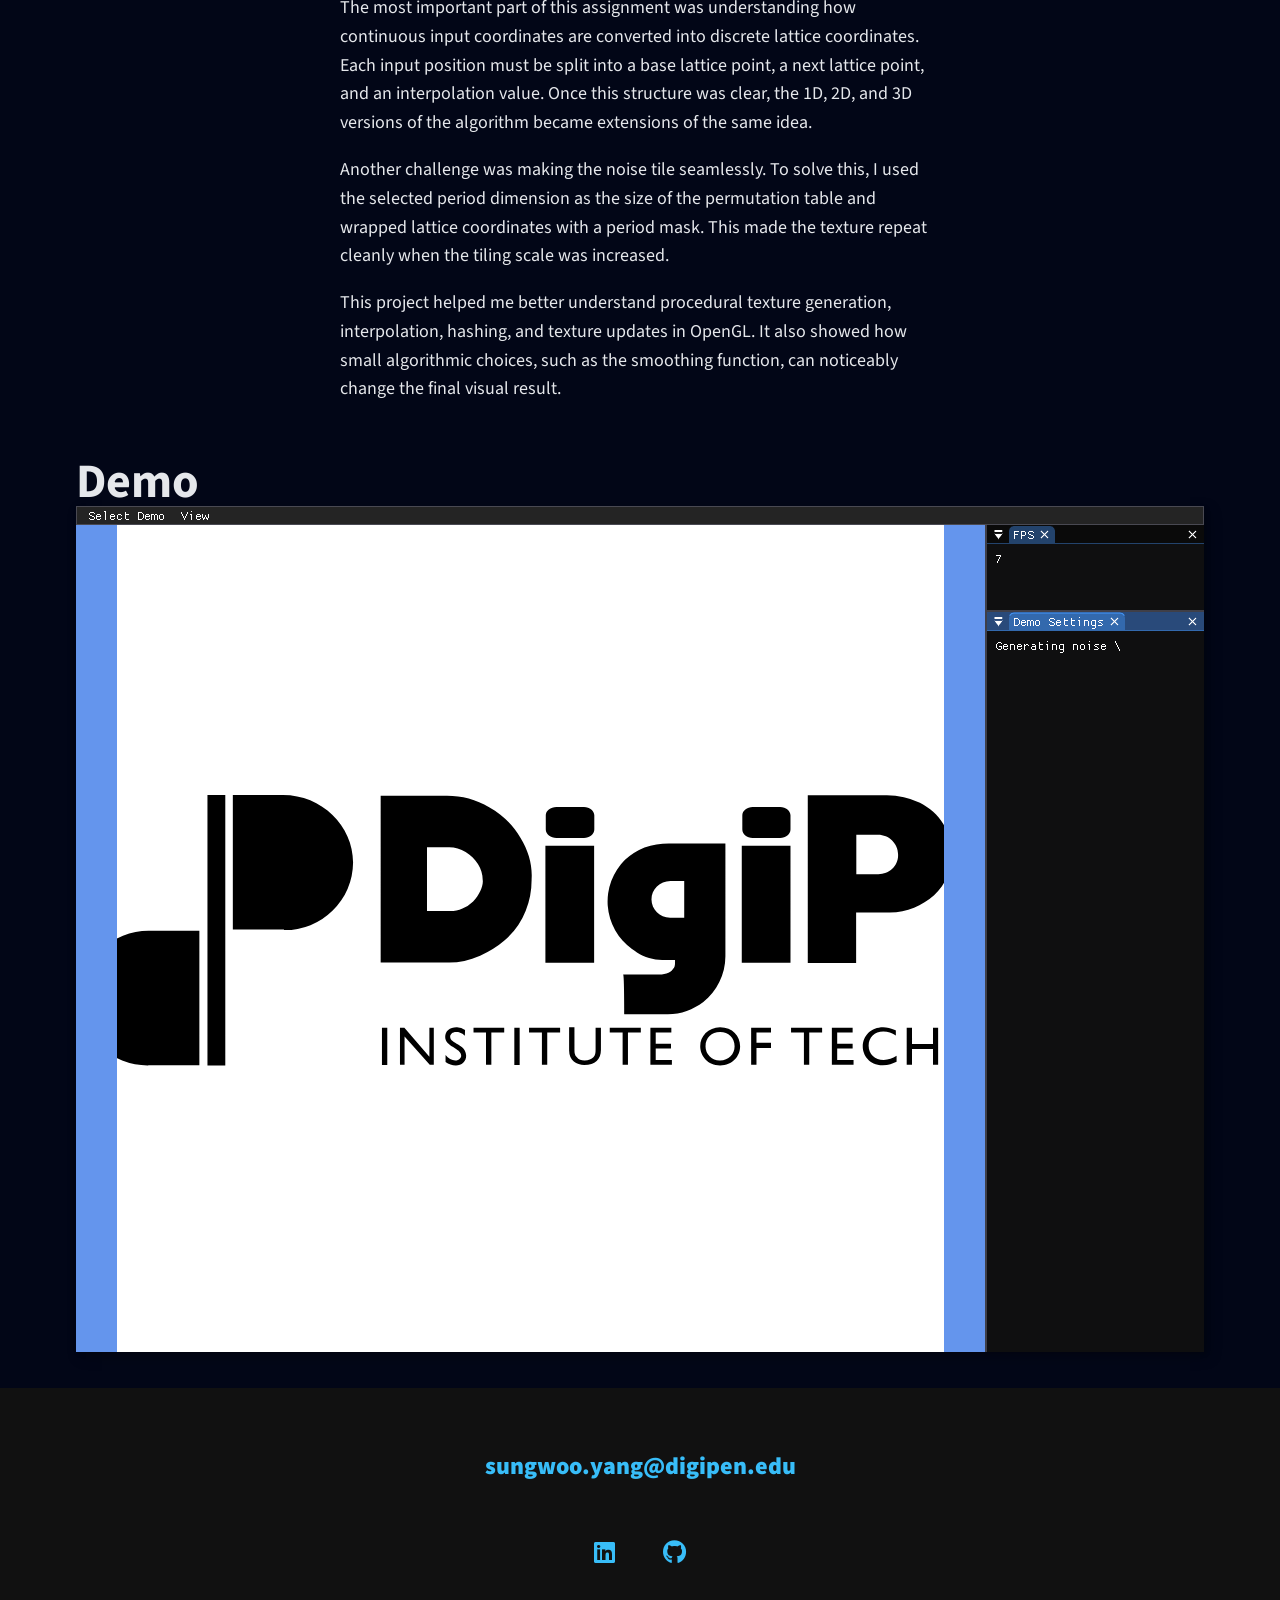
<file: portfolio/06_value.html>
<!-- https://youtu.be/_xkSvufmjEs?si=mh-MXT2ZdUasYAYn&t=3416 -->
<!-- adobe.ly/2GAgF93 -->
<!-- https://scrimba.com/build-and-deploy-your-portfolio-c012 -->
<!DOCTYPE html>
<html lang="en">

<head>
    <meta charset="UTF-8">
    <link rel="icon" type="image/svg+xml" href="../img/face.jpg">

    <!-- Help auto scale for desktop & mobile -->
    <meta name="viewport" content="width=device-width, initial-scale=1.0">
    <title>CS250 Sungwoo Yang Assignments</title>

    <!-- Normalize the difference across browsers  https://necolas.github.io/normalize.css/ -->
    <link rel="stylesheet" href="../external/normalize.css">

    <link rel="stylesheet" href="https://cdnjs.cloudflare.com/ajax/libs/font-awesome/5.11.2/css/all.css"
        integrity="sha256-46qynGAkLSFpVbEBog43gvNhfrOj+BmwXdxFgVK/Kvc=" crossorigin="anonymous" />

    <!-- https://fonts.google.com/selection/embed -->
    <link rel="preconnect" href="https://fonts.googleapis.com">
    <link rel="preconnect" href="https://fonts.gstatic.com" crossorigin>
    <link
        href="https://fonts.googleapis.com/css2?family=Source+Code+Pro:ital,wght@0,200..900;1,200..900&family=Source+Sans+3:ital,wght@0,200..900;1,200..900&display=swap"
        rel="stylesheet">

    <link rel="stylesheet" href="../css/style.css">
</head>

<body>
    <header>
        <div class="logo">
            <!-- alt text can be blank since the logo is purely decorative and putting something like logo isn't actually helpful -->
            <img src="../img/cout.jpg" alt="">
        </div>
        <button class="nav-toggle" aria-label="toggle navigation">
            <span class="hamburger"></span>
        </button>
        <nav class="nav">
            <ul class="nav__list">
                <li class="nav__item">
                    <a href="../index.html" class="nav__link">Home</a>
                </li>
                <li class="nav__item">
                    <a href="../index.html#skills" class="nav__link">Skills</a>
                </li>
                <li class="nav__item">
                    <a href="../index.html#about" class="nav__link">About Me</a>
                </li>
                <li class="nav__item">
                    <a href="../index.html#projects" class="nav__link">Projects</a>
                </li>
                <li class="nav__item">
                    <a href="../index.html#resume" class="nav__link">Resume</a>
                </li>
            </ul>
        </nav>
    </header>

    <!-- Introduction -->
    <section class="intro">
        <h1 class="section__title section__title--intro">
            Project <strong>Value Noise</strong>
        </h1>
        <p class="section__subtitle section__subtitle--intro">3D Graphics</p>
        <img src="../img/portfolio_thumbnails/06_value.jpg" alt="a picture of this portfolio item" class="intro__img">
    </section>

    <div class="portfolio-item-individual">
        <h1>Value Noise</h1>

        <h2>Project Overview</h2>
        <p>
            This project implements a procedural Value Noise system in C++ and visualizes the generated noise
            as an OpenGL texture. The goal of the assignment was to create smooth, repeatable noise patterns
            using permutation hashing, interpolation, and adjustable smoothing methods. The demo supports
            1D, 2D, and 3D noise evaluation and allows the user to modify the result in real time through
            ImGui controls.
        </p>
        <p>
            Value Noise is useful for generating procedural textures such as grayscale noise, colored noise,
            turbulence, marble, and wood-like patterns. Instead of relying on image files, the texture is
            generated from random values and mathematical interpolation, making it flexible and fully
            procedural.
        </p>

        <h2>Tasks Completed</h2>
        <p>
            For this assignment, I implemented the core Value Noise algorithm and integrated it into the
            existing CS250 graphics framework. I added support for 1D, 2D, and 3D noise evaluation, using
            linear interpolation for 1D, bilinear interpolation for 2D, and trilinear interpolation for 3D.
            I also implemented multiple smoothing methods, including linear, cosine, smoothstep, and quintic
            smoothing.
        </p>
        <p>
            I implemented a permutation hash table to select repeatable random values for each lattice point.
            This allows the generated noise to tile correctly when the texture is repeated. I also added
            texture upload functionality so that newly generated RGBA pixel data can be sent to an existing
            OpenGL texture without recreating the entire texture object every frame.
        </p>
        <p>
            In the demo interface, I connected ImGui controls for period dimension, smoothing method, texture
            size, tiling scale, noise dimension, Z input for 3D noise, and pattern type. I also added shader
            files for displaying the generated texture on a full-screen plane.
        </p>

        <h2>Reflection</h2>
        <p>
            The most important part of this assignment was understanding how continuous input coordinates are
            converted into discrete lattice coordinates. Each input position must be split into a base lattice
            point, a next lattice point, and an interpolation value. Once this structure was clear, the 1D,
            2D, and 3D versions of the algorithm became extensions of the same idea.
        </p>
        <p>
            Another challenge was making the noise tile seamlessly. To solve this, I used the selected period
            dimension as the size of the permutation table and wrapped lattice coordinates with a period mask.
            This made the texture repeat cleanly when the tiling scale was increased.
        </p>
        <p>
            This project helped me better understand procedural texture generation, interpolation, hashing,
            and texture updates in OpenGL. It also showed how small algorithmic choices, such as the smoothing
            function, can noticeably change the final visual result.
        </p>
    </div>

    <div class="portfolio-item-individual">
        <h2>Demo</h2>
        <iframe id="demo" src="../webgl/D06ValueNoise/graphics_fun.html?start=value" tabindex="-1"></iframe>
    </div>

    <!-- Footer -->
    <footer class="footer">
        <a href="mailto:my.email@digipen.edu" class="footer__link">sungwoo.yang@digipen.edu</a>
        <ul class="social-list">
            <li class="social-list__item">
                <a class="social-list__link" href="https://linkedin.com/in/sungwoo-yang">
                    <i class="fab fa-linkedin"></i>
                </a>
            </li>
            <li class="social-list__item">
                <a class="social-list__link" href="https://github.com/sungwoo-yang">
                    <i class="fab fa-github"></i>
                </a>
            </li>
            <!-- Want to list more? search : https://fontawesome.com/v5/search?ic=brands -->
        </ul>
    </footer>

    <script src="../js/index.js"></script>

</body>

</html>
</file>
<file: css/style.css>
/* make padding within widths rather calculating with total width? */
*,
*::before,
*::after {
  box-sizing: border-box;
}

/* Custom Properties */

:root {
  --ff-primary: "Source Sans 3", sans-serif;
  --ff-secondary: "Source Code Pro", monospace;

  --fw-reg: 300;
  --fw-bold: 900;

  --clr-light: #e5e7eb;
  --clr-dark: #0f172a;
  --clr-accent: #38bdf8;

  --clr-bg: #020617;
  --clr-surface: #111827;
  --clr-surface-light: #1f2937;
  --clr-muted: #94a3b8;

  --fs-h1: 3rem;
  --fs-h2: 2.25rem;
  --fs-h3: 1.25rem;
  --fs-body: 1rem;

  --bs: 0.25em 0.25em 0.75em rgba(0, 0, 0, 0.25),
    0.125em 0.125em 0.25em rgba(0, 0, 0, 0.15);
}

/* With wider screens use differnt/bigger numbers */
@media (min-width: 800px) {
  :root {
    --fs-h1: 4.5rem;
    --fs-h2: 3rem;
    --fs-h3: 1.5rem;
    --fs-body: 1.125rem;
  }
}

/* General Styles */

html {
  scroll-behavior: smooth;
}

body {
  background: var(--clr-bg);
  color: var(--clr-light);
  margin: 0;
  font-family: var(--ff-primary);
  font-size: var(--fs-body);
  line-height: 1.6;
}

section {
  padding: 5em 2em;
}

img {
  display: block;
  max-width: 100%;
}

strong {
  font-weight: var(--fw-bold);
}

:focus {
  outline: 3px solid var(--clr-accent);
  outline-offset: 3px;
}

.btn {
  display: inline-block;
  padding: 0.5em 2.5em;
  background: var(--clr-accent);
  color: var(--clr-dark);
  text-decoration: none;
  cursor: pointer;
  font-size: 0.8rem;
  text-transform: uppercase;
  letter-spacing: 2px;
  font-weight: var(--fw-bold);
  transition: transform 200ms ease-in-out;
}

.btn:hover {
  transform: scale(1.1);
}

/* Typography */

h1,
h2,
h3 {
  line-height: 1;
  margin: 0;
}

h1 {
  font-size: var(--fs-h1);
}

h2 {
  font-size: var(--fs-h2);
}

h3 {
  font-size: var(--fs-h3);
}

.section__title {
  margin-bottom: 0.25rem;
}

.section__title--intro {
  font-weight: var(--fw-reg);
}

.section__title--intro strong {
  display: block;
}

.section__subtitle {
  margin: 0;
  font-size: var(--fs-h3);
}

.section__subtitle--intro,
.section__subtitle--about {
  background: var(--clr-accent);
  color: var(--clr-bg);
  padding: 0.25em 1em;
  font-family: var(--ff-secondary);
  margin-bottom: 1em;
}

.section__subtitle--projects {
  color: var(--clr-accent);
  font-weight: var(--fw-bold);
  margin-bottom: 1em;
}

/* header */
header {
  display: flex;
  justify-content: space-between;
  padding: 1em;
  background: var(--clr-bg);
}

.logo {
  max-width: 528px;
}

.nav {
  position: fixed;
  background: var(--clr-dark);
  color: var(--clr-light);
  top: 0;
  bottom: 0;
  left: 0;
  right: 0;
  z-index: 100;

  transform: translateX(100%);
  transition: transform 250ms cubic-bezier(0.5, 0, 0.5, 1);
}

.nav__list {
  list-style: none;
  display: flex;
  height: 100%;
  flex-direction: column;
  justify-content: space-evenly;
  align-items: center;
  margin: 0;
  padding: 0;
}

.nav__link {
  color: inherit;
  font-weight: var(--fw-bold);
  font-size: var(--fs-h2);
  text-decoration: none;
}

.nav__link:hover {
  color: var(--clr-accent);
}

.nav-toggle {
  padding: 0.5em;
  background: transparent;
  border: 0;
  cursor: pointer;
  position: absolute;
  right: 1em;
  top: 1em;
  z-index: 1000;
}

.nav-open .nav {
  transform: translateX(0);
}

.nav-open .nav-toggle {
  position: fixed;
}

.nav-open .hamburger {
  transform: rotate(0.625turn);
}

.nav-open .hamburger::before {
  transform: rotate(90deg) translateX(-6px);
}

.nav-open .hamburger::after {
  opacity: 0;
}

.hamburger {
  display: block;
  position: relative;
}

.hamburger,
.hamburger::before,
.hamburger::after {
  background: var(--clr-accent);
  width: 2em;
  height: 3px;
  border-radius: 1em;
  transition: transform 250ms ease-in-out;
}

.hamburger::before,
.hamburger::after {
  content: "";
  position: absolute;
  left: 0;
  right: 0;
}

.hamburger::before {
  top: 6px;
}

.hamburger::after {
  bottom: 6px;
}

/* Intro Section */
.intro {
  position: relative;
  z-index: 2;
}

.intro-bg {
  position: absolute;
  top: 0;
  left: 0;
  width: 100%;
  height: 100%;
  overflow: hidden;
  z-index: -2;
}

.intro-bg iframe {
  width: 100%;
  height: 100%;
  border: none;
  position: absolute;
  top: 0;
  left: 0;
}

.intro__img {
  box-shadow: var(--bs);
}

.section__subtitle--intro {
  display: inline-block;
}

@media (min-width: 600px) {
  .intro {
    display: grid;
    width: min-content;
    margin: 0 auto;
    column-gap: 1em;
    grid-template-areas:
      "img title"
      "img subtitle";
    grid-template-columns: min-content max-content;
  }

  .intro__img {
    grid-area: img;
    min-width: 250px;
    position: relative;
    z-index: 2;
  }

  .section__subtitle--intro {
    align-self: start;
    grid-column: -1/1;
    grid-row: 2;
    text-align: right;
    position: relative;
    left: -1.5em;
    width: calc(100% + 1.5em);
  }
}

/* my services section */

.my-services {
  background-color: var(--clr-dark);
  background-image: url(../img/skills-bg.jpg);
  background-size: cover;
  background-blend-mode: overlay;
  color: var(--clr-light);
  text-align: center;
}

.section__title--services {
  color: var(--clr-accent);
  position: relative;
}

.section__title--services::after {
  content: "";
  display: block;
  width: 2em;
  height: 1px;
  margin: 0.5em auto 1em;
  background: var(--clr-light);
  opacity: 0.25;
}

.services {
  margin-bottom: 4em;
}

.service {
  max-width: 500px;
  margin: 0 auto;
}

@media (min-width: 800px) {
  .services {
    display: flex;
    max-width: 1000px;
    margin-left: auto;
    margin-right: auto;
  }

  .service+.service {
    margin-left: 2em;
  }
}

/* About Me */

.about-me {
  max-width: 1000px;
  margin: 0 auto;
}

.about-me__img {
  box-shadow: var(--bs);
}

@media (min-width: 600px) {
  .about-me {
    display: grid;
    grid-template-columns: 1fr 200px;
    grid-template-areas:
      "title img"
      "subtitle img"
      "text img";
    column-gap: 2em;
  }

  .section__title--about {
    grid-area: title;
  }

  .section__subtitle--about {
    grid-column: 1 / -1;
    grid-row: 2;
    position: relative;
    left: -1em;
    width: calc(100% + 2em);
    padding-left: 1em;
    padding-right: calc(200px + 2.5em);
  }

  .about-me__img {
    grid-area: img;
    position: relative;
    z-index: 2;
  }
}

/* Portfolio / My projects */

.my-projects {
  background-color: var(--clr-dark);
  color: var(--clr-light);
  text-align: center;
}

.portfolio {
  display: grid;
  grid-template-columns: repeat(auto-fit, minmax(300px, 1fr));
  max-width: 1200px;
  margin: 0 auto;
}

.portfolio__item {
  background: var(--clr-dark);
  overflow: hidden;
}

.portfolio__img {
  transition: transform 750ms cubic-bezier(0.5, 0, 0.5, 1), opacity 250ms linear;
}

.portfolio__item:focus {
  position: relative;
  z-index: 2;
}

.portfolio__img:hover,
.portfolio__item:focus .portfolio__img {
  transform: scale(1.2);
  opacity: 0.75;
}

/*--------------------------------------------------------------
# Resume Section
--------------------------------------------------------------*/

.section__title--resume {
  text-align: center;
}

.my-resume {
  display: flex;
  flex-direction: column;
  align-items: center;
}

.resume-section h3 {
  color: var(--clr-light);
  text-align: center;
}

.resume-section .resume-item {
  padding: 0 0 20px 20px;
  margin-top: -18px;
  border-left: 2px solid var(--clr-accent);
  position: relative;
  max-width: 1000px;
}

.resume-section .resume-item b {
  text-transform: uppercase;
  color: color-mix(in srgb, var(--clr-accent), transparent 5%);
  position: sticky;
}

.resume-section .resume-item::before {
  content: "";
  position: absolute;
  width: 16px;
  height: 16px;
  border-radius: 50px;
  left: -9px;
  top: 0;
  background: var(--clr-light);
  border: 2px solid var(--clr-accent);
}

/* Footer */

.footer {
  background: #111;
  color: var(--clr-accent);
  text-align: center;
  padding: 2.5em 0;
  font-size: var(--fs-h3);
}

.footer a {
  color: inherit;
  text-decoration: none;
}

.footer__link {
  font-weight: var(--fw-bold);
}

.footer__link:hover,
.social-list__link:hover {
  opacity: 0.7;
}

.footer__link:hover {
  text-decoration: underline;
}

.social-list {
  list-style: none;
  display: flex;
  justify-content: center;
  margin: 2em 0 0;
  padding: 0;
}

.social-list__item {
  margin: 0 0.5em;
}

.social-list__link {
  padding: 0.5em;
}

/* individual portfolio item styles */

.portfolio-item-individual {
  padding: 0 2em 2em;
  max-width: 1200px;
  margin: 0 auto;
}

.portfolio-item-individual p,
.portfolio-item-individual ul {
  max-width: 600px;
  margin-left: auto;
  margin-right: auto;
}

.portfolio-item-individual iframe {
  box-shadow: var(--bs);
  display: block;
  max-width: 1200px;
  width: 100%;
  height: auto;
  aspect-ratio: 4 / 3;
  /* Maintain aspect ratio */
  margin: 0 auto;
  /* Centering */
  border: none;
}
</file>
